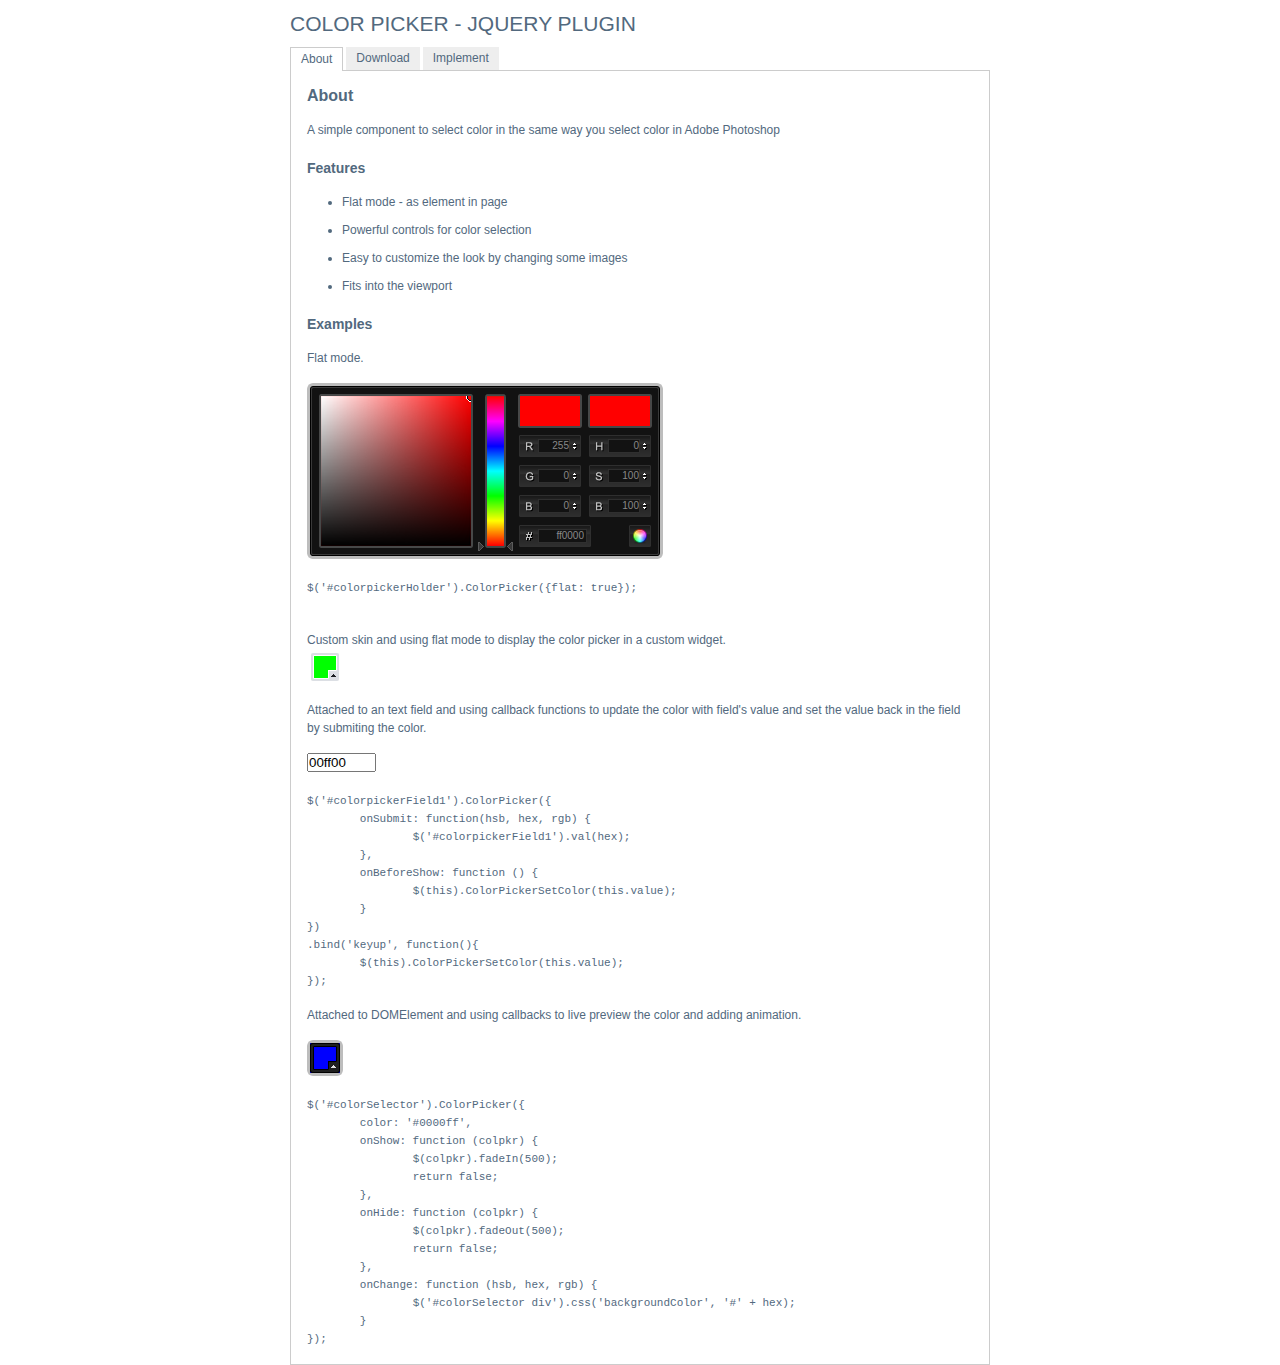
<file: js/colorpicker/index.html>
<!DOCTYPE html PUBLIC "-//W3C//DTD XHTML 1.0 Strict//EN" "http://www.w3.org/TR/xhtml1/DTD/xhtml1-strict.dtd">
<html xmlns="http://www.w3.org/1999/xhtml" xml:lang="en" lang="en">
<head>
	<link rel="stylesheet" href="css/colorpicker.css" type="text/css" />
    <link rel="stylesheet" media="screen" type="text/css" href="css/layout.css" />
    <title>ColorPicker - jQuery plugin</title>
	<script type="text/javascript" src="js/jquery.js"></script>
	<script type="text/javascript" src="js/colorpicker.js"></script>
    <script type="text/javascript" src="js/eye.js"></script>
    <script type="text/javascript" src="js/utils.js"></script>
    <script type="text/javascript" src="js/layout.js?ver=1.0.2"></script>
</head>
<body>
    <div class="wrapper">
        <h1>Color Picker - jQuery plugin</h1>
        <ul class="navigationTabs">
            <li><a href="#about" rel="about">About</a></li>
            <li><a href="#download" rel="download">Download</a></li>
            <li><a href="#implement" rel="implement">Implement</a></li>
        </ul>
        <div class="tabsContent">
            <div class="tab">
                <h2>About</h2>
                <p>A simple component to select color in the same way you select color in Adobe Photoshop</p>
                <h3>Features</h3>
                <ul>
                    <li>Flat mode - as element in page</li>
                    <li>Powerful controls for color selection</li>
					<li>Easy to customize the look by changing some images</li>
					<li>Fits into the viewport</li>
                </ul>
                <h3>Examples</h3>
                <p>Flat mode.</p>
                <p id="colorpickerHolder">
                </p>
                <pre>
$('#colorpickerHolder').ColorPicker({flat: true});
                </pre>
                <p>Custom skin and using flat mode to display the color picker in a custom widget.</p>
				<div id="customWidget">
					<div id="colorSelector2"><div style="background-color: #00ff00"></div></div>
	                <div id="colorpickerHolder2">
	                </div>
				</div>

				<p>Attached to an text field and using callback functions to update the color with field's value and set the value back in the field by submiting the color.</p>
				<p><input type="text" maxlength="6" size="6" id="colorpickerField1" value="00ff00" /></p>
				<pre>
$('#colorpickerField1').ColorPicker({
	onSubmit: function(hsb, hex, rgb) {
		$('#colorpickerField1').val(hex);
	},
	onBeforeShow: function () {
		$(this).ColorPickerSetColor(this.value);
	}
})
.bind('keyup', function(){
	$(this).ColorPickerSetColor(this.value);
});
</pre>
				<p>Attached to DOMElement and using callbacks to live preview the color and adding animation.</p>
				<p>
					<div id="colorSelector"><div style="background-color: #0000ff"></div></div>
				</p>
				<pre>
$('#colorSelector').ColorPicker({
	color: '#0000ff',
	onShow: function (colpkr) {
		$(colpkr).fadeIn(500);
		return false;
	},
	onHide: function (colpkr) {
		$(colpkr).fadeOut(500);
		return false;
	},
	onChange: function (hsb, hex, rgb) {
		$('#colorSelector div').css('backgroundColor', '#' + hex);
	}
});
</pre>
            </div>
            <div class="tab">
                <h2>Download</h2>
                <p><a href="colorpicker.zip">colorpicker.zip (73 kb)</a>: jQuery, Javscript files, CSS files, images, examples and instructions.</p>
                <h3>Changelog</h3>
                <dl>
					<dt>22.08.2008</dt>
					<dd>Fixed bug: where some events were not canceled right on Safari</dd>
					<dd>Fixed bug: where teh view port was not detected right on Safari</dd>
					<dt>16-07-2008</dt>
					<dd>Fixed bug where the letter 'F' could not be typed in the Hex field</dd>
					<dd>Fixed bug where the changes on Hex field where not parsed</dd>
					<dd>Added new option 'livePreview'</dd>
					<dt>08-07-2008</dt>
					<dd>Fixed typo in the code, both JavaScript and CSS</dd>
					<dd>Changed the cursor for some elements</dd>
					<dd>Added new demo explaining how to implement custom skin</dd>
					<dt>07.07.2008</dt>
					<dd>The first release.</dd>
                </dl>
            </div>
            <div class="tab">
                <h2>Implement</h2>
                <p>Attach the Javascript and CSS files to your document. Edit CSS file and fix the paths to  images and change colors to fit your site theme.</p>
                <pre>
&lt;link rel="stylesheet" media="screen" type="text/css" href="css/colorpicker.css" /&gt;
&lt;script type="text/javascript" src="js/colorpicker.js"&gt;&lt;/script&gt;
                </pre>
                <h3>Invocation code</h3>
                <p>All you have to do is to select the elements in a jQuery way and call the plugin.</p>
                <pre>
 $('input').ColorPickerSetColor(options);
                </pre>
                <h3>Options</h3>
                <p>A hash of parameters. All parameters are optional.</p>
                <table>
                	<tr>
                		<td><strong>eventName</strong></td>
                		<td>string</td>
                		<td>The desired event to trigger the colorpicker. Default: 'click'</td>
                	</tr>
                	<tr>
                		<td><strong>color</strong></td>
                		<td>string or hash</td>
                		<td>The default color. String for hex color or hash for RGB and HSB ({r:255, r:0, b:0}) . Default: 'ff0000'</td>
                	</tr>
                	<tr>
                		<td><strong>flat</strong></td>
                		<td>boolean</td>
                		<td>Whatever if the color picker is appended to the element or triggered by an event. Default false</td>
                	</tr>
                	<tr>
                		<td><strong>livePreview</strong></td>
                		<td>boolean</td>
                		<td>Whatever if the color values are filled in the fields while changing values on selector or a field. If false it may improve speed. Default true</td>
                	</tr>
                	<tr>
                		<td><strong>onShow</strong></td>
                		<td>function</td>
                		<td>Callback function triggered when the color picker is shown</td>
                	</tr>
                	<tr>
                		<td><strong>onBeforeShow</strong></td>
                		<td>function</td>
                		<td>Callback function triggered before the color picker is shown</td>
                	</tr>
                	<tr>
                		<td><strong>onHide</strong></td>
                		<td>function</td>
                		<td>Callback function triggered when the color picker is hidden</td>
                	</tr>
                	<tr>
                		<td><strong>onChange</strong></td>
                		<td>function</td>
                		<td>Callback function triggered when the color is changed</td>
                	</tr>
                	<tr>
                		<td><strong>onSubmit</strong></td>
                		<td>function</td>
                		<td>Callback function triggered when the color it is chosen</td>
                	</tr>
                </table>
                <h3>Set color</h3>
                <p>If you want to set a new color.</p>
                <pre>$('input').ColorPickerSetColor(color);</pre>
				<p>The 'color' argument is the same format as the option color, string for hex color or hash for RGB and HSB ({r:255, r:0, b:0}).</p>
            </div>
        </div>
    </div>
</body>
</html>
</file>
<file: js/colorpicker/css/colorpicker.css>
.colorpicker {
	width: 356px;
	height: 176px;
	overflow: hidden;
	position: absolute;
	background: url(../images/colorpicker_background.png);
	font-family: Arial, Helvetica, sans-serif;
	display: none;
}
.colorpicker_color {
	width: 150px;
	height: 150px;
	left: 14px;
	top: 13px;
	position: absolute;
	background: #f00;
	overflow: hidden;
	cursor: crosshair;
}
.colorpicker_color div {
	position: absolute;
	top: 0;
	left: 0;
	width: 150px;
	height: 150px;
	background: url(../images/colorpicker_overlay.png);
}
.colorpicker_color div div {
	position: absolute;
	top: 0;
	left: 0;
	width: 11px;
	height: 11px;
	overflow: hidden;
	background: url(../images/colorpicker_select.gif);
	margin: -5px 0 0 -5px;
}
.colorpicker_hue {
	position: absolute;
	top: 13px;
	left: 171px;
	width: 35px;
	height: 150px;
	cursor: n-resize;
}
.colorpicker_hue div {
	position: absolute;
	width: 35px;
	height: 9px;
	overflow: hidden;
	background: url(../images/colorpicker_indic.gif) left top;
	margin: -4px 0 0 0;
	left: 0px;
}
.colorpicker_new_color {
	position: absolute;
	width: 60px;
	height: 30px;
	left: 213px;
	top: 13px;
	background: #f00;
}
.colorpicker_current_color {
	position: absolute;
	width: 60px;
	height: 30px;
	left: 283px;
	top: 13px;
	background: #f00;
}
.colorpicker input {
	background-color: transparent;
	border: 1px solid transparent;
	position: absolute;
	font-size: 10px;
	font-family: Arial, Helvetica, sans-serif;
	color: #898989;
	top: 4px;
	right: 11px;
	text-align: right;
	margin: 0;
	padding: 0;
	height: 11px;
}
.colorpicker_hex {
	position: absolute;
	width: 72px;
	height: 22px;
	background: url(../images/colorpicker_hex.png) top;
	left: 212px;
	top: 142px;
}
.colorpicker_hex input {
	right: 6px;
}
.colorpicker_field {
	height: 22px;
	width: 62px;
	background-position: top;
	position: absolute;
}
.colorpicker_field span {
	position: absolute;
	width: 12px;
	height: 22px;
	overflow: hidden;
	top: 0;
	right: 0;
	cursor: n-resize;
}
.colorpicker_rgb_r {
	background-image: url(../images/colorpicker_rgb_r.png);
	top: 52px;
	left: 212px;
}
.colorpicker_rgb_g {
	background-image: url(../images/colorpicker_rgb_g.png);
	top: 82px;
	left: 212px;
}
.colorpicker_rgb_b {
	background-image: url(../images/colorpicker_rgb_b.png);
	top: 112px;
	left: 212px;
}
.colorpicker_hsb_h {
	background-image: url(../images/colorpicker_hsb_h.png);
	top: 52px;
	left: 282px;
}
.colorpicker_hsb_s {
	background-image: url(../images/colorpicker_hsb_s.png);
	top: 82px;
	left: 282px;
}
.colorpicker_hsb_b {
	background-image: url(../images/colorpicker_hsb_b.png);
	top: 112px;
	left: 282px;
}
.colorpicker_submit {
	position: absolute;
	width: 22px;
	height: 22px;
	background: url(../images/colorpicker_submit.png) top;
	left: 322px;
	top: 142px;
	overflow: hidden;
}
.colorpicker_focus {
	background-position: center;
}
.colorpicker_hex.colorpicker_focus {
	background-position: bottom;
}
.colorpicker_submit.colorpicker_focus {
	background-position: bottom;
}
.colorpicker_slider {
	background-position: bottom;
}
</file>
<file: js/colorpicker/css/layout.css>
body,div,dl,dt,dd,ul,ol,li,h1,h2,h3,h4,h5,h6,pre,form,fieldset,input,textarea,p,blockquote,th,td { 
	margin:0;
	padding:0;
}
table {
	border-collapse:collapse;
	border-spacing:0;
}
fieldset,img { 
	border:0;
}
address,caption,cite,code,dfn,em,strong,th,var {
	font-style:normal;
	font-weight:normal;
}
ol,ul {
	list-style:none;
}
caption,th {
	text-align:left;
}
h1,h2,h3,h4,h5,h6 {
	font-size:100%;
	font-weight:normal;
}
q:before,q:after {
	content:'';
}
abbr,acronym { border:0;
}
html, body {
	background-color: #fff;
	font-family: Arial, Helvetica, sans-serif;
	font-size: 12px;
	line-height: 18px;
	color: #52697E;
}
body {
	text-align: center;
	overflow: auto;
}
.wrapper {
	width: 700px;
	margin: 0 auto;
	text-align: left;
}
h1 {
	font-size: 21px;
	height: 47px;
	line-height: 47px;
	text-transform: uppercase;
}
.navigationTabs {
	height: 23px;
	line-height: 23px;
	border-bottom: 1px solid #ccc;
}
.navigationTabs li {
	float: left;
	height: 23px;
	line-height: 23px;
	padding-right: 3px;
}
.navigationTabs li a{
	float: left;
	dispaly: block;
	height: 23px;
	line-height: 23px;
	padding: 0 10px;
	overflow: hidden;
	color: #52697E;
	background-color: #eee;
	position: relative;
	text-decoration: none;
}
.navigationTabs li a:hover {
	background-color: #f0f0f0;
}
.navigationTabs li a.active {
	background-color: #fff;
	border: 1px solid #ccc;
	border-bottom: 0px solid;
}
.tabsContent {
	border: 1px solid #ccc;
	border-top: 0px solid;
	width: 698px;
	overflow: hidden;
}
.tab {
	padding: 16px;
	display: none;
}
.tab h2 {
	font-weight: bold;
	font-size: 16px;
}
.tab h3 {
	font-weight: bold;
	font-size: 14px;
	margin-top: 20px;
}
.tab p {
	margin-top: 16px;
	clear: both;
}
.tab ul {
	margin-top: 16px;
	list-style: disc;
}
.tab li {
	margin: 10px 0 0 35px;
}
.tab a {
	color: #8FB0CF;
}
.tab strong {
	font-weight: bold;
}
.tab pre {
	font-size: 11px;
	margin-top: 20px;
	width: 668px;
	overflow: auto;
	clear: both;
}
.tab table {
	width: 100%;
}
.tab table td {
	padding: 6px 10px 6px 0;
	vertical-align: top;
}
.tab dt {
	margin-top: 16px;
}

#colorSelector {
	position: relative;
	width: 36px;
	height: 36px;
	background: url(../images/select.png);
}
#colorSelector div {
	position: absolute;
	top: 3px;
	left: 3px;
	width: 30px;
	height: 30px;
	background: url(../images/select.png) center;
}
#colorSelector2 {
	position: absolute;
	top: 0;
	left: 0;
	width: 36px;
	height: 36px;
	background: url(../images/select2.png);
}
#colorSelector2 div {
	position: absolute;
	top: 4px;
	left: 4px;
	width: 28px;
	height: 28px;
	background: url(../images/select2.png) center;
}
#colorpickerHolder2 {
	top: 32px;
	left: 0;
	width: 356px;
	height: 0;
	overflow: hidden;
	position: absolute;
}
#colorpickerHolder2 .colorpicker {
	background-image: url(../images/custom_background.png);
	position: absolute;
	bottom: 0;
	left: 0;
}
#colorpickerHolder2 .colorpicker_hue div {
	background-image: url(../images/custom_indic.gif);
}
#colorpickerHolder2 .colorpicker_hex {
	background-image: url(../images/custom_hex.png);
}
#colorpickerHolder2 .colorpicker_rgb_r {
	background-image: url(../images/custom_rgb_r.png);
}
#colorpickerHolder2 .colorpicker_rgb_g {
	background-image: url(../images/custom_rgb_g.png);
}
#colorpickerHolder2 .colorpicker_rgb_b {
	background-image: url(../images/custom_rgb_b.png);
}
#colorpickerHolder2 .colorpicker_hsb_s {
	background-image: url(../images/custom_hsb_s.png);
	display: none;
}
#colorpickerHolder2 .colorpicker_hsb_h {
	background-image: url(../images/custom_hsb_h.png);
	display: none;
}
#colorpickerHolder2 .colorpicker_hsb_b {
	background-image: url(../images/custom_hsb_b.png);
	display: none;
}
#colorpickerHolder2 .colorpicker_submit {
	background-image: url(../images/custom_submit.png);
}
#colorpickerHolder2 .colorpicker input {
	color: #778398;
}
#customWidget {
	position: relative;
	height: 36px;
}
</file>
